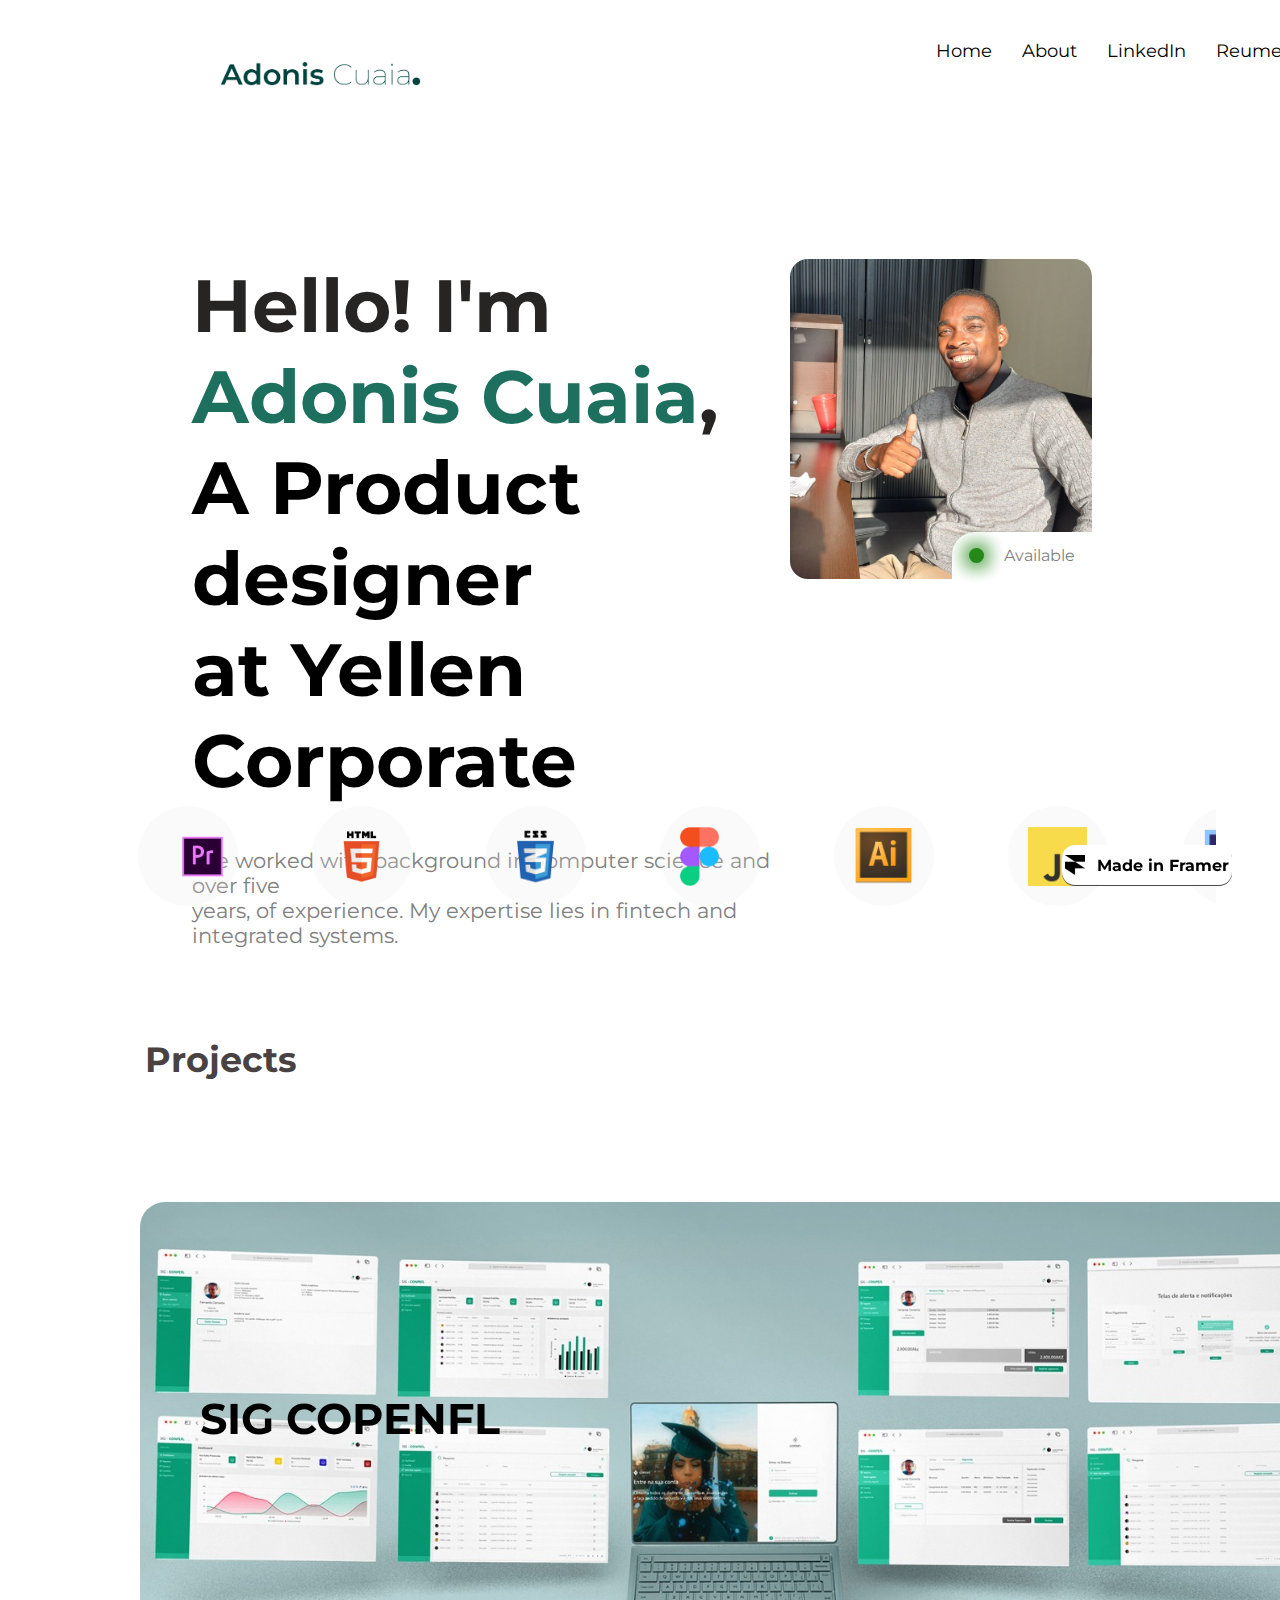
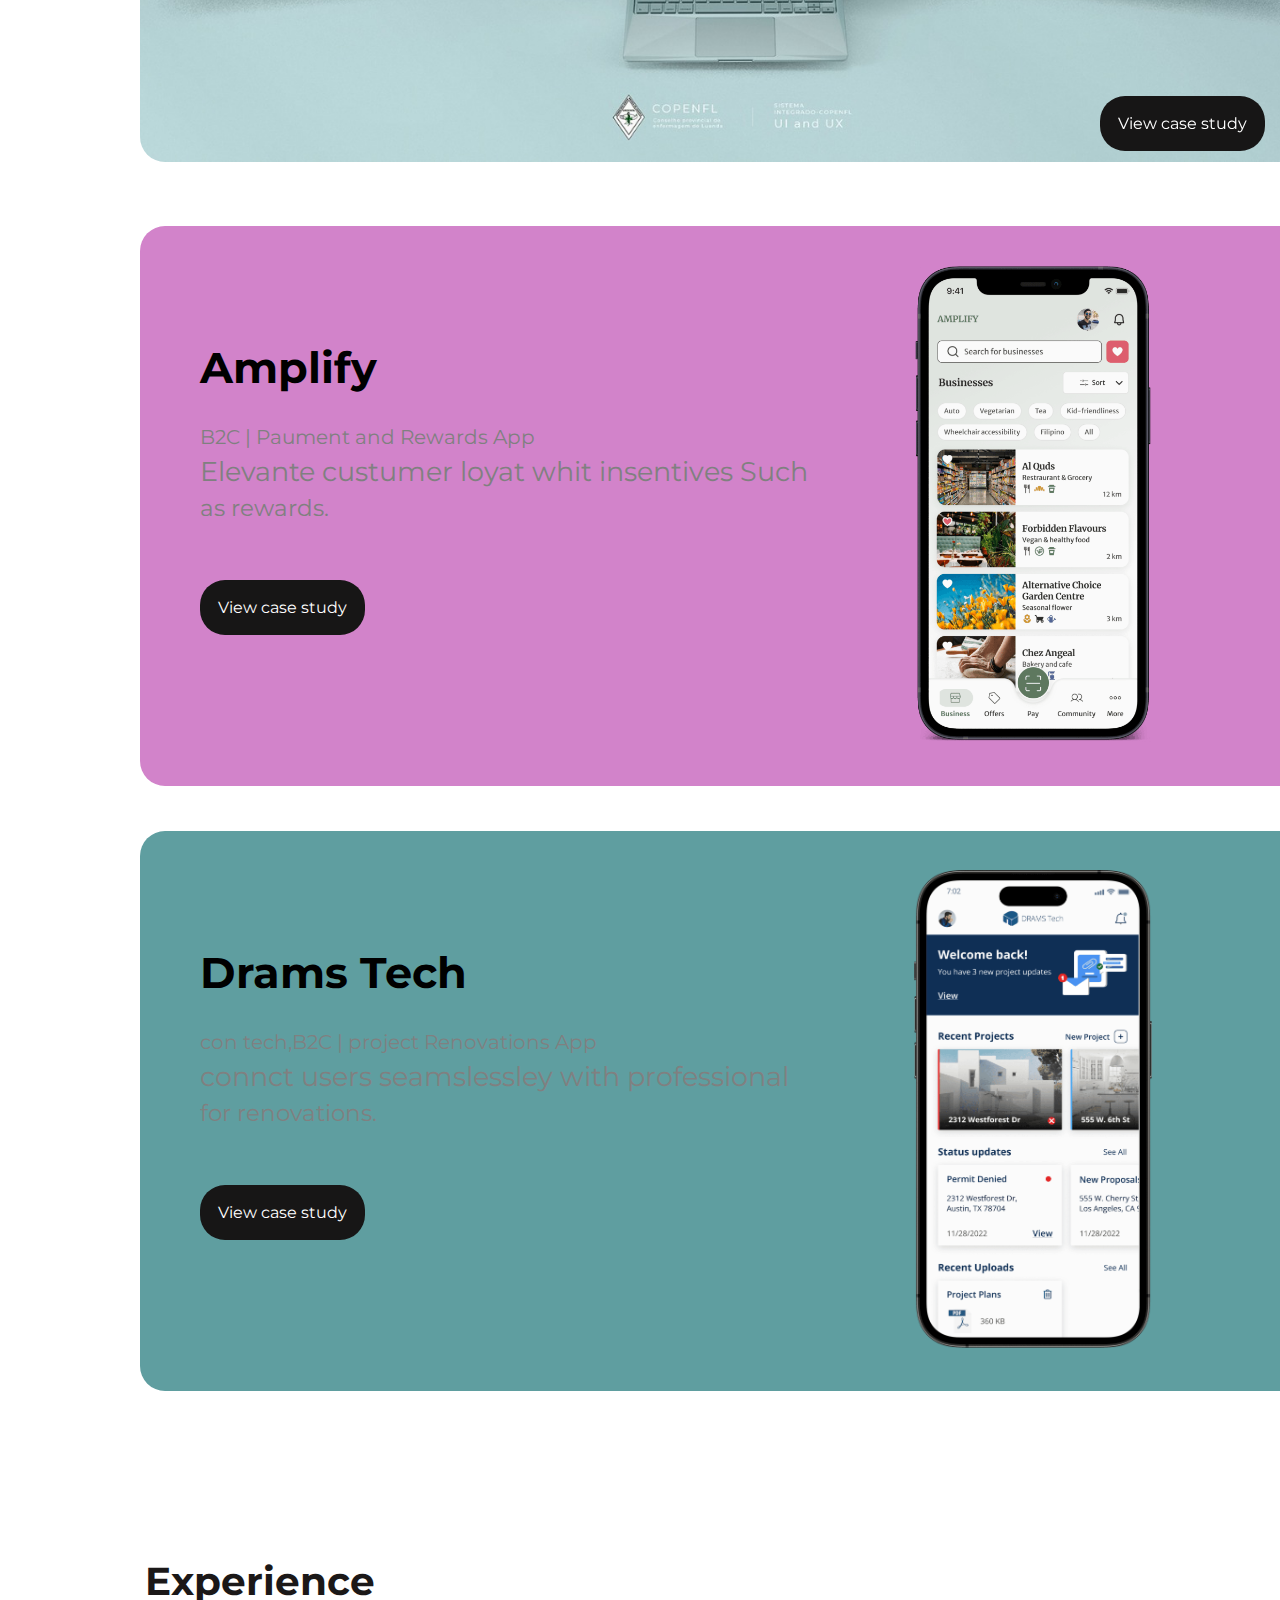
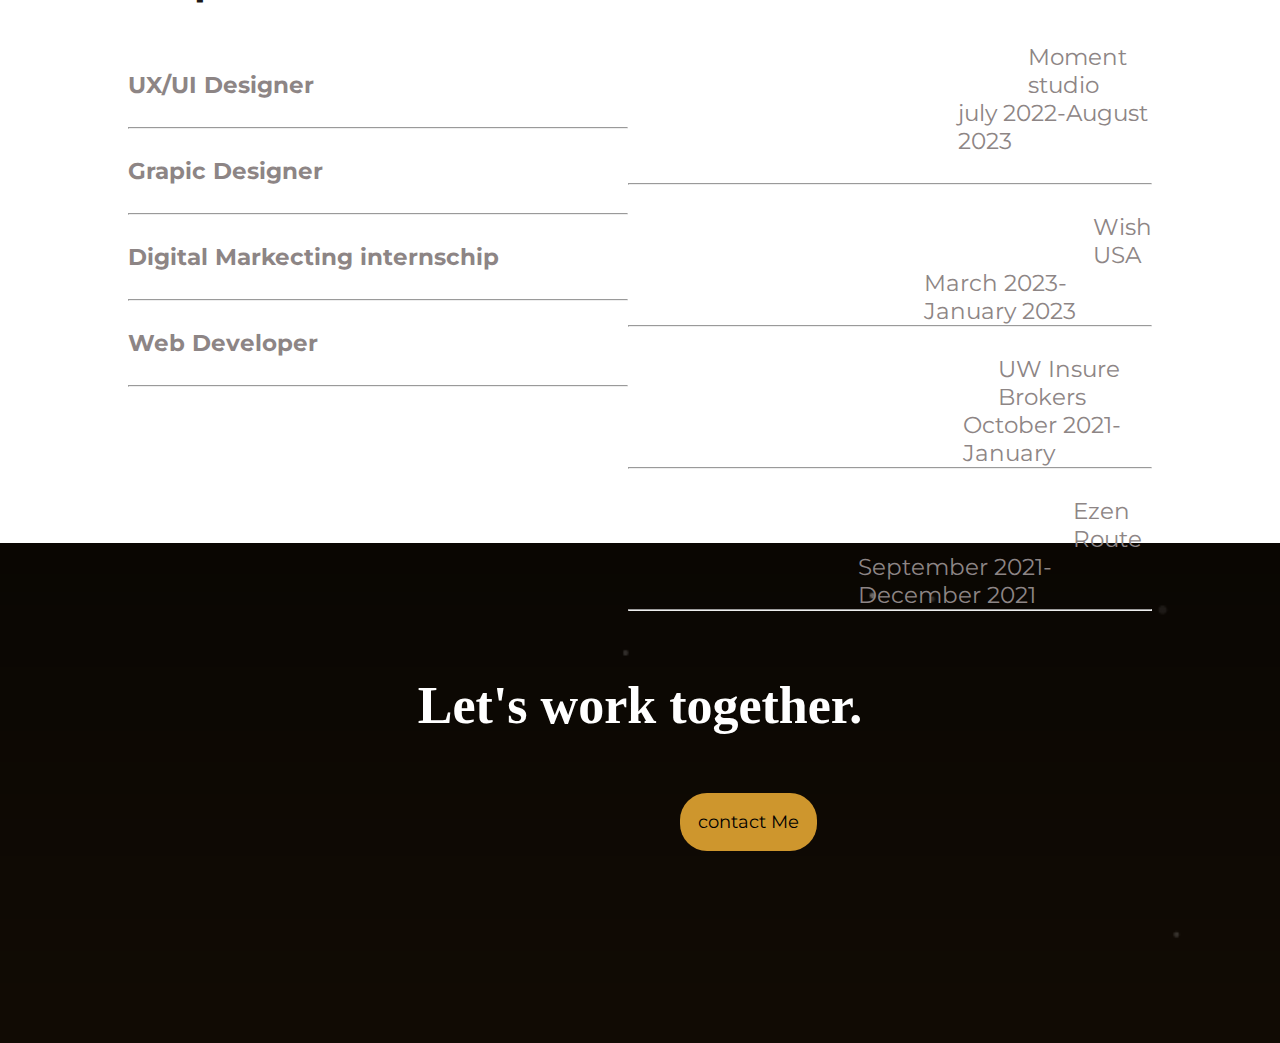
<file: PROJECT-GRANDE/IFREME-PROJECT/INDEX.HTML>
<!DOCTYPE html>
<html lang="pt-pt">
<head>
    <meta charset="UTF-8">
    <meta name="viewport" content="width=device-width, initial-scale=1.0">
    <title>IFREME</title>
    <link rel="preconnect" href="https://fonts.googleapis.com">
    <link rel="preconnect" href="https://fonts.gstatic.com" crossorigin>
    <link href="https://fonts.googleapis.com/css2?family=Montserrat:ital,wght@0,100..900;1,100..900&display=swap" rel="stylesheet">
    <link rel="stylesheet" href="INDEX.CSS">
    <style>
 

      
      </style>
</head>

   <header  class="branco">

 
<nav class="nav-bar">
    <div class="dela">
      <li class="nav-item"><a style="color:  black;" href="INDEX.HTML" class="nav-link" id="l1">Home</a></li>
      <li class="nav-item"><a style="color:  black;" href="2index.html" class="nav-link" id="l2">About</a></li>
      <li class="nav-item"><a style="color:  black;" href="https://www.linkedin.com/in/adonis-cuia-ba568b187?utm_campaign=share_via&utm_content=profile&utm_medium=adroid_app" class="nav-link" id="l3">LinkedIn</a></li>
      <li class="nav-item"><a style="color:  black;" href="" class="nav-link" id="l1"> Reume</li>
    </div>

    <img style="margin-left: -425px;" width="200px" src="img/Adonis_LOGO.png" alt="">
    <div class="nav-list">
     
      <ul>
       
        <br>
  
      </ul>

    </div>
   

  <div class="mobile-menu-icon">
   <button onclick="menushwo()"><img class="icon" src="img/1485477024-menu_78574.png" alt="" width="45px"></button>
  </div>
</nav>
<div class="mobile-menu">
  <ul>
    <li class="nav-item"><a href="INDEX.HTML" class="nav-link">Home</a></li>
    <br>
        <li class="nav-item"><a href="2index.html" class="nav-link">About</a></li>
    <br>
    <li class="nav-item"><a href="https://www.linkedin.com/in/adonis-cuia-ba568b187?utm_source=share&utm_campaign=share_via&utm_content=profile&utm_medium=android_app" class="nav-link">LinkedIn</a></li>
    <br><br
    <li class="nav-item"><a style="margin-top: 15px;" href="https://drive.google.com/file/d/1lx41whS3riUMGNbQXh0S2pP6KNbq6kub/view?usp=drivesdk" id="resum" class="nav-link">Adonis <span>Cuaia</span>Cuaia</a></li>
  </ul>
  
</div>

 <br><br>
<section  class="fica" style="display: flex;height: 320px;margin-top:  100px;border-radius: 5px;margin-left: 28px;">

 
  </div>












<div style=" height: 350px;; flex: 40%;margin-left: 13%;border: 1px solid transparent;background-color:transparent;margin-bottom: 200px;width: 200px;font-size: 37px;font-family: 'Courier New', Courier, monospace;" >

    <h1 style="color: rgb(39, 36, 36);font-weight: bold;">Hello! I'm <span style="color: #1d705d;">Adonis Cuaia</span>,</h1>

  <h1 style="color: black;font-weight: bold;">A Product designer</h1>
  <h1 style="color: black;font-weight: bold;">at Yellen Corporate</h1>
  <br>
  <span style="font-size: 30px;">
  <p style="color: gray;font-size: 21px;">I'Ve worked with background in computer science and over five <BR>years, of experience. 
    My expertise lies in fintech and integrated systems.</p>
</span>

</div>


<div id="bue" style="margin-right:15%;border: 1px soli transparent;background-color: transparent;height:320px ;width:302px;border-radius: 18px;">

<div style="background-color: #fff;height: 47px;width: 140px;float: right;margin-top: 273px;border-top-left-radius: 23px;display: flex;text-align: center;align-items: center;justify-content: center;border-bottom-right-radius: 14px;">

  <div class="cursor">
  </div>
 
<div>
  <p style="margin-left: 20px;color:gray;">Available</p>
</div>
</div>
<canvas></canvas>
</section>
</header>
<br>
<br>
<br>
<br>
<br>
<br><br><br><br>

<div class="slider">

<div class="slider-track">










  <div class="slide">
  <img src="../IFREME-PROJECT/img/F7l4niEjS5sNS5KPmiwjw55474.jpg" alt="">
</div> 

<div class="slide">
  <img src="../IFREME-PROJECT/img/iwdovAdEgdc5U5NK2Z868BFSI(1).png" alt="">
</div>

<div class="slide">
  <img src="../IFREME-PROJECT/img/OPVeZ6QMHnRUxre4jTeIozRbk5U.jpg" alt="">
</div>

<div class="slide">
  <img src="../IFREME-PROJECT/img/Pxfjp142gBOSoN5QAIirhUygA.jpg" alt="">
</div>

<div class="slide">
  <img src="../IFREME-PROJECT/img/sDtNIy3MnXu63ZaN6yJEttLzo.png" alt="">
</div>

<div class="slide">
  <img src="../IFREME-PROJECT/img/Z002hHUxG2CZAPUrBorNuQvLs.jpg" alt="">
</div>
<div class="slide">
  <img src="../IFREME-PROJECT/img/Photoshop_23540.png" alt="">
</div>

<div class="slide">
  <img src="../IFREME-PROJECT/img/TPaNAECLGszNKIgydxoQyi8w8nw.jpg" alt="">
</div>

<div class="slide">
  <img src="../IFREME-PROJECT/img/F7l4niEjS5sNS5KPmiwjw55474.jpg" alt="">
</div>










<div class="slide">
       <img src="../IFREME-PROJECT/img/F7l4niEjS5sNS5KPmiwjw55474.jpg" alt="">
     </div> 
     
     <div class="slide">
       <img src="../IFREME-PROJECT/img/iwdovAdEgdc5U5NK2Z868BFSI(1).png" alt="">
     </div>
     
     <div class="slide">
       <img src="../IFREME-PROJECT/img/OPVeZ6QMHnRUxre4jTeIozRbk5U.jpg" alt="">
     </div>
     
     <div class="slide">
       <img src="../IFREME-PROJECT/img/Pxfjp142gBOSoN5QAIirhUygA.jpg" alt="">
     </div>
     
     <div class="slide">
       <img src="../IFREME-PROJECT/img/sDtNIy3MnXu63ZaN6yJEttLzo.png" alt="">
     </div>
     
     <div class="slide">
       <img src="../IFREME-PROJECT/img/Z002hHUxG2CZAPUrBorNuQvLs.jpg" alt="">
     </div>
     <div class="slide">
       <img src="../IFREME-PROJECT/img/Photoshop_23540.png" alt="">
     </div>
 
     <div class="slide">
       <img src="../IFREME-PROJECT/img/TPaNAECLGszNKIgydxoQyi8w8nw.jpg" alt="">
     </div>
 
     <div class="slide">
       <img src="../IFREME-PROJECT/img/F7l4niEjS5sNS5KPmiwjw55474.jpg" alt="">
     </div>









</div>

</div>

 

    

<br><br><br>
<h2 style="font-weight: bold;font-size: 35px;margin-left: 145px;color: rgb(73, 66, 66);">Projects</h2><br>


<div style="background-color: white;height: 2000px;flex-direction: column;">
<br><br><br>
<div id="card1" style="background-color: rgba(5, 180, 203, 0.589);height: 1000px;margin-top: 45px;display: noe;height: 560px;margin-top: 45px;margin-left: 140px;width: 1200px;border-radius: 25px;display: flex;position: sticky;top: 0;">
  <div style="background-color:transparent;margin-left: 5%;flex: 50%;">
    <div style="margin-top: 15px;">

   <h1 style="color: black;font-size: 43px;margin-top: 190px;"> SIG COPENFL</h1><br>
   <div style="background-color: transparent;margin-top: 250px;">
    <a style="text-decoration: none;padding: 18px;background-color: rgb(23, 22, 22);border-radius: 25px;color: #fff;margin-left: 900px;" href="#">View case study</a>
   </div>
   

   </div>
   </div>
    
</div>
<br>
  <div style="background-color: rgb(210, 131, 202);height: 1000px;margin-top: 45px;display: noe;height: 560px;margin-top: 45px;margin-left: 140px;width: 1200px;border-radius: 25px;display: flex;position: sticky;top: 0;">
    <div style="background-color:transparent;margin-left: 5%;flex: 50%;">
      <div style="margin-top: 115px;">
     <h1 style="color: black;font-size: 43px;">Amplify</h1><br>
     <p style="color: gray;font-size: 20px;margin-top: 12px;">B2C | Paument and Rewards App</p>
     <p style="margin-top: 6px;font-size: 27px;color: gray;">Elevante custumer loyat whit insentives Such</p>
     <p style="color: gray;font-size: 23px;margin-top: 6px;">as rewards.</p>
     <br><br><br><br>
     <a style="text-decoration: none;padding: 18px;background-color: rgb(23, 22, 22);border-radius: 25px;color: #fff;" href="#">View case study</a>
     </div>
     </div>
       <div id="tee" style="background-color: transparent;flex: 32%;margin-right: 7%;margin-left: 25px;border-radius: 38px;height: 745px;margin-top: 12px;">
     <img style="height: 478px;width: 238px;margin-left: 65px;margin-top: 27px;" src="img/BuIF7MU8i25Mgk7yDd3kZscfug.png" alt="">
    
  </div>
  </div>
<div class="ola" style="background-color: rgb(95, 158, 160);height: 560px;margin-top: 45px;margin-left: 140px;width: 1200px;border-radius: 25px;display: flex;position: sticky;top: 0;">


  <div style="background-color:transparent;margin-left: 5%;flex: 50%;">
 <div style="margin-top: 115px;">
<h1 style="color: black;font-size: 43px;">Drams Tech</h1><br>
<p style="color: gray;font-size: 20px;margin-top: 12px;">con tech,B2C | project Renovations App</p>
<p style="margin-top: 6px;font-size: 27px;color: gray;">connct users seamslessley with professional </p>
<p style="color: gray;font-size: 23px;margin-top: 6px;">for renovations.</p>
<br><br><br><br>
<a style="text-decoration: none;padding: 18px;background-color: rgb(23, 22, 22);border-radius: 25px;color: #fff;" href="#">View case study</a>
</div>
</div>
  <div id="tee" style="background-color: transparent;flex: 32%;margin-right: 7%;margin-left: 25px;border-radius: 38px;height: 745px;margin-top: 12px;">
<img style="height: 478px;width: 238px;margin-left: 65px;margin-top: 27px;" src="img/kZi3vteZ4ydtab2mFCKaQzA2Gco.png" alt="">
  </div>

</div>



</div>


</div>

<br><br><br>
<h2 style="font-weight: bold;font-size: 30px;margin-left: 145px;font-weight: bold;font-size: 39px;color: rgb(27, 24, 24);">Experience</h2><br><br>
<div style="background-color: transparent;height: 500px;display: flex;">

  <div style="background-color:tra;flex: 40%;margin-left: 10%;">
<span style="color: rgb(141, 133, 133);margin-left: 75px;font-size: 23px;font-weight: bold;">
<p>UX/UI Designer</p>
<br>
<hr>
<br>
<p>Grapic Designer</p>
<br>
<hr>
<br>
<p>Digital Markecting internschip</p>
<br>
<hr>
<br>
<p>Web Developer</p>
<br>
<hr> 

</span>
</div>

<div style="background-color: transparent;flex: 40%;margin-right: 10%;">

  <span style="color: rgb(141, 133, 133);font-size: 23px;">
   <p style="margin-left: 400px;">Moment studio</p>
   <p style="margin-left: 330px;">july 2022-August 2023</p>
    <br>
    <hr>
    <br>
    <p  style="margin-left: 465px;">Wish USA</p>
    <p  style="margin-left: 296px;">March 2023-January 2023</p>
    <hr>
    <br>
    <p  style="margin-left: 370px;">UW Insure Brokers</p>
    <p  style="margin-left: 335px;">October 2021-January</p>
    <hr >
    <br>
    <p  style="margin-left: 445px;">Ezen Route</p>
    <p  style="margin-left: 230px;">September 2021-December 2021</p>

    <hr>
    
    </span>


</div>


</div>
<footer id="fundo" style="height: 500px;background-color: transparent;">


    <br><br><br><br><br><br><br>
    <h1 style="text-align: center;color: #fff;display: block;font-size:52px;font-family:Georgia, 'Times New Roman', Times, serif">Let's work together.</h1> 
    <br><br><br><br>
  <a  href="#" class="conta">contact  Me</a>


<div id="mbambe" style="background-color: #fff;height: 40px;width: 170px;float: right;margin-right: 33px;border-radius: 13px;margin-top: 12px;align-items: center;justify-content: center;display: flex; box-shadow:   0 1px rgb(78, 73, 73);">


  <img src="../IFREME-PROJECT/img/TPaNAECLGszNKIgydxoQyi8w8nw.jpg" alt="" height="20px" width="20px">

  <a href="#" style="color: rgb(0, 0, 0);text-align: center;font-weight: bold;margin-left: 12px;text-decoration:none;">Made in Framer</a>

</div>


</footer>

<script src="INDEX.JS"></script>
</body>
</html>
</file>
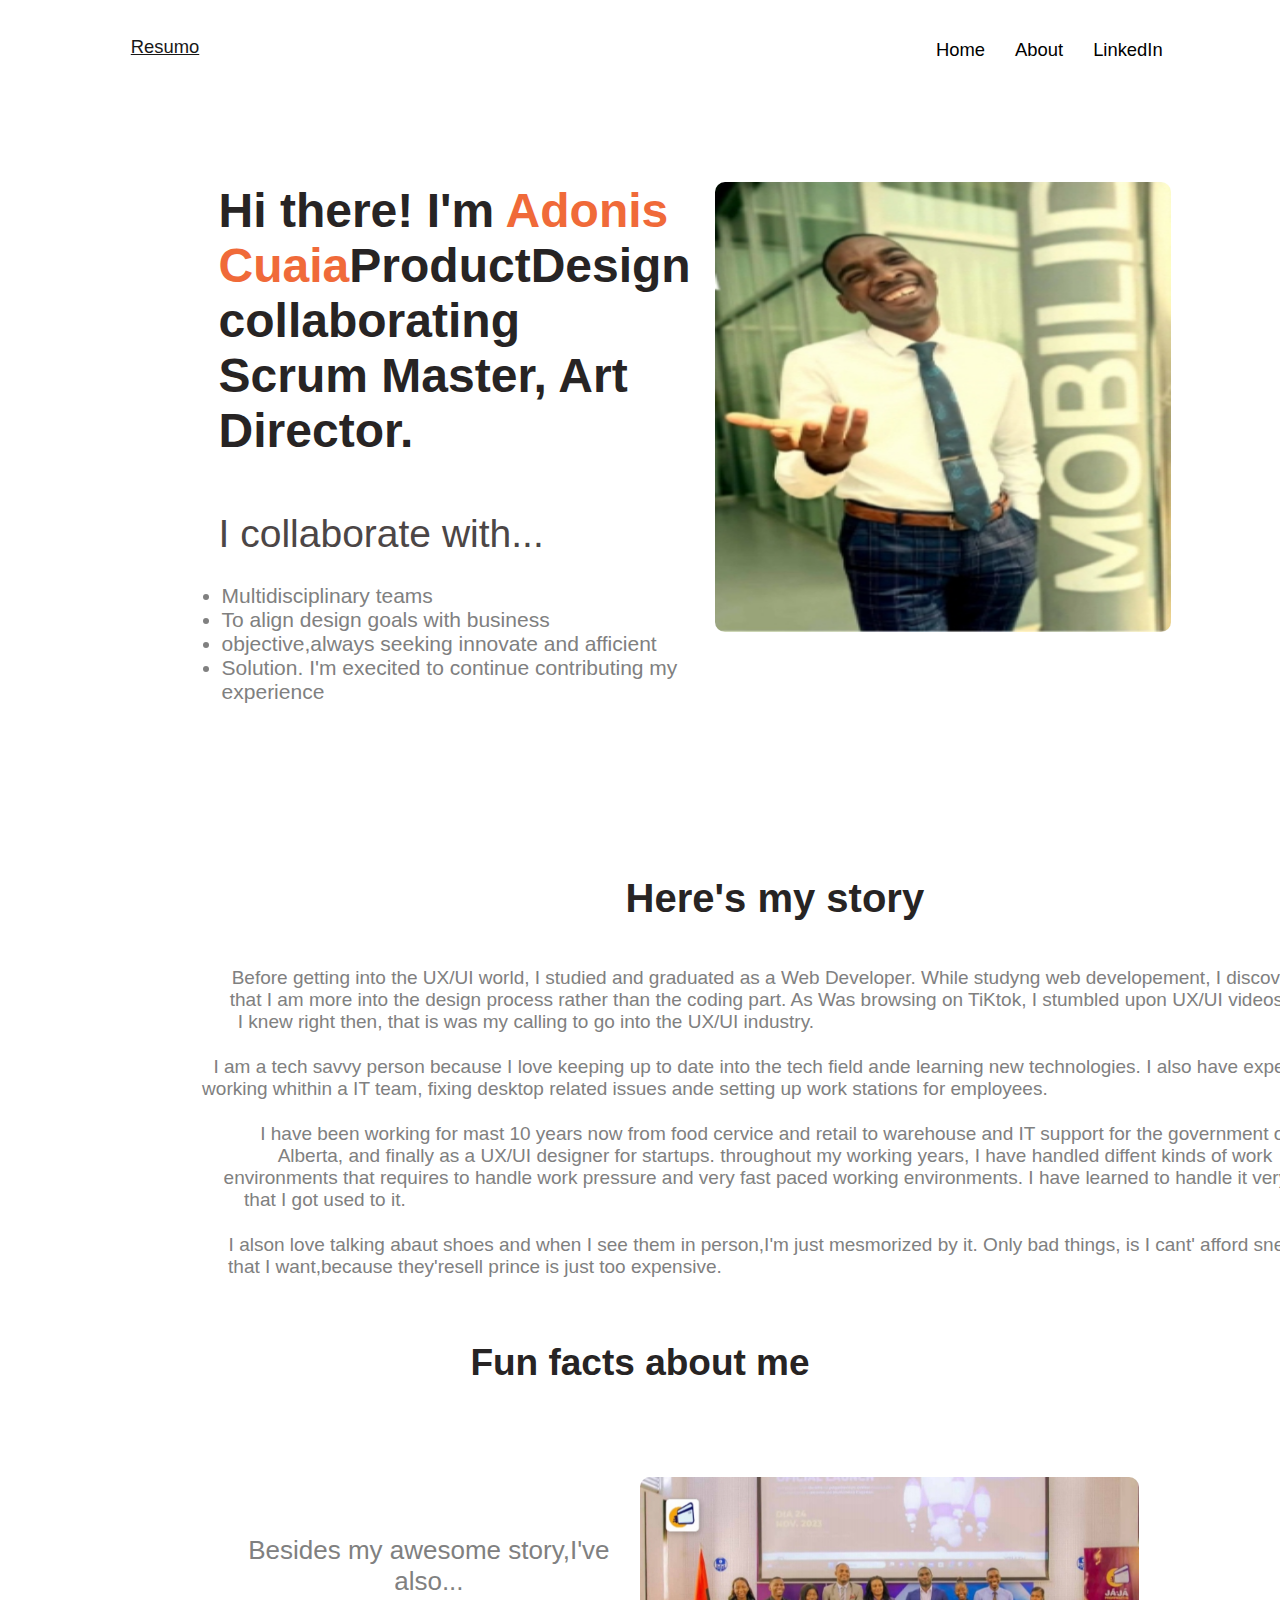
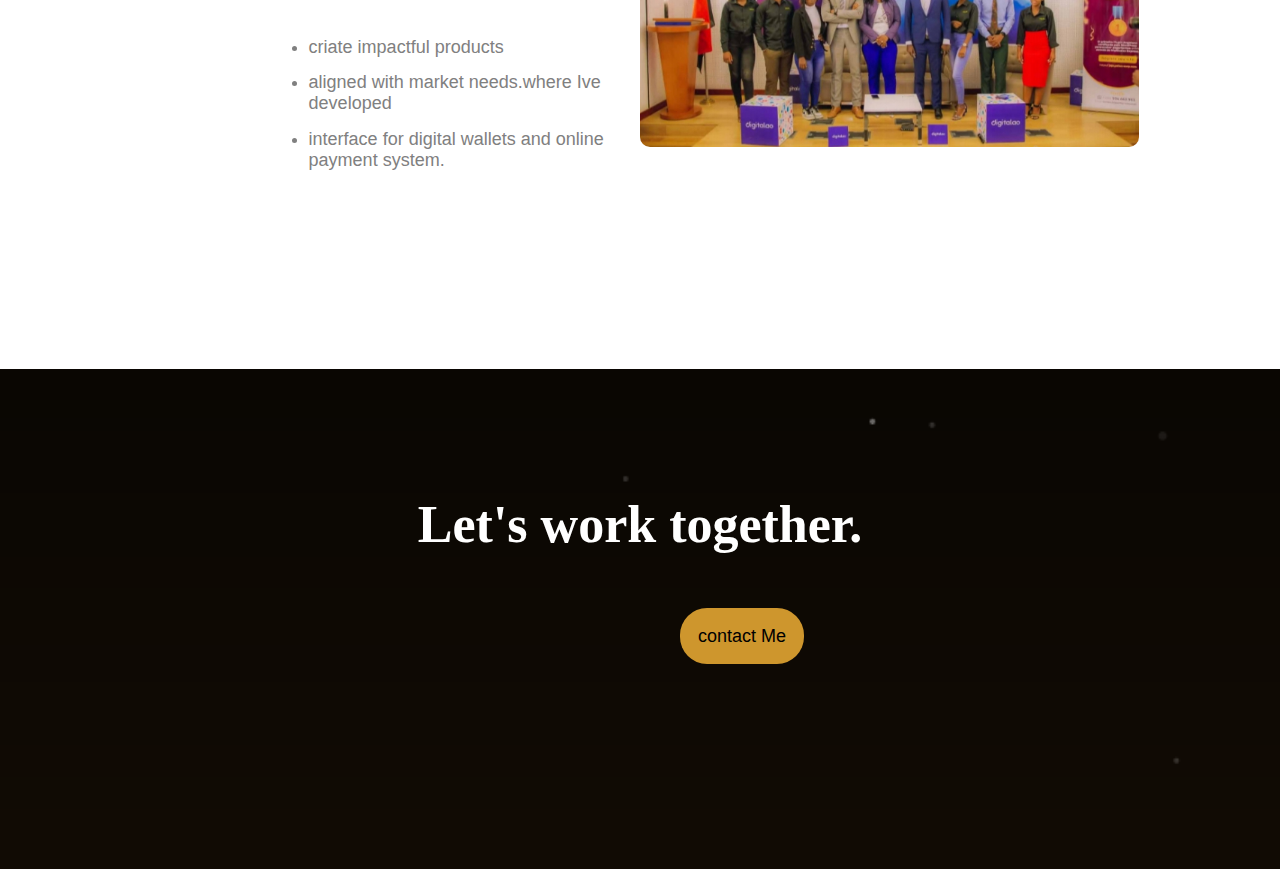
<file: PROJECT-GRANDE/IFREME-PROJECT/2index.html>
<!DOCTYPE html>
<html lang="pt-pt">
<head>
    <meta charset="UTF-8">
    <meta name="viewport" content="width=device-width, initial-scale=1.0">
    <title>IFREME</title>
    <link rel="stylesheet" href="INDEX.CSS">
</head>
<body>
   

  <header>

   
    <nav class="nav-bar">
        <div class="dela">
          <li class="nav-item"><a style="color:  black;" href="INDEX.HTML" class="nav-link" id="l1">Home</a></li>
          <li class="nav-item"><a style="color:  black;" href="2index.html" class="nav-link" id="l2">About</a></li>
          <li class="nav-item"><a style="color:  black;" href="https://www.linkedin.com/in/adonis-cuia-ba568b187?utm_campaign=share_via&utm_content=profile&utm_medium=adroid_app" class="nav-link" id="l3">LinkedIn</a></li>
        </div>
        
        <div class="nav-list">
          <ul>
           
            <br>
            <li class="nav-item"><a href="https://drive.google.com/file/d/1bxiSlpBtwQa_FBnb381HvQm4py29h9f/view?usp=drivesdk" class="nav-link" id="resume" >Resumo</a></li>
          </ul>
    
        </div>
       
    
      <div class="mobile-menu-icon">
       <button onclick="menushwo()"><img class="icon" src="img/1485477024-menu_78574.png" alt="" width="45px"></button>
      </div>
    </nav>
    <div class="mobile-menu">
      <ul>
        <li class="nav-item"><a style="color: black;font-family: mo;" href="INDEX.HTML" class="nav-link">Home</a></li>
        <br>
            <li class="nav-item"><a style="color: black;" href="2index.html" class="nav-link">About</a></li>
        <br>
        <li class="nav-item"><a style="color: black;" href="https://www.linkedin.com/in/adonis-cuia-ba568b187?utm_source=share&utm_campaign=share_via&utm_content=profile&utm_medium=android_app"">LinkedIn</a></li>
        <br><br
        <li id="bola" class="nav-item"><a style="color: black;" href="https://drive.google.com/file/d/1lx41whS3riUMGNbQXh0S2pP6KNbq6kub/view?usp=drivesdk" class="nav-link">Resumo</a></li>
      </ul>
      
    </div>
    
       </header>

    <section style="display: flex;background-color: transparent;height: 500px;margin-top: 100px;">

  
<div style="flex: 40%;border: 1px solid transparent;margin-left: 17%;margin-right: 23px;">

  <h1 style="color: rgb(39, 36, 36); font-size: 48px;">Hi there! I'm <span style="color:  rgb(240, 106, 57);">Adonis</span></h1>
 
  <h1 style="color: rgb(39, 36, 36);font-size: 48px;"><span style="color: rgb(240, 106, 57);">Cuaia</span>ProductDesign</h1>

  <h1 style="color: rgb(39, 36, 36);font-size: 48px;">collaborating</h1>
  
  <h1 style="color: #272424;font-size: 48px;">Scrum Master, Art Director.</h1>
<br>
<br>
<br>

<p style="font-size: 39px; color: #4c4646;">I collaborate with...</p>
<br>

<ul style="padding: 10px 3px;font-size: 23px;">

<li style="color: gray;font-size: 21px;">Multidisciplinary teams </li>
 
<li style="color: gray;font-size:21px;">To align design goals with business</li>

<li style="color: gray;font-size:21px;">objective,always seeking innovate and afficient</li>

<li style="color: gray;font-size:21px;">Solution. I'm execited to continue contributing my experience </li>

</ul>


</div>

<div style="flex: 40%;border: 1px ;margin-right: 10%;text-align: center;">

  <img  style="border-radius: 10px; font-size: 13px;margin-right: 120px;margin-bottom:95px;"src="img/adones1.png" alt="" srcset="" width="456px" height="450px">
 </div>


</section>
<footer style="background-color: tr;height: 500px;flex: 60%;border: 1px solid transparent;text-align:center;margin-left: 60px;margin-top: 100px;width: 1300px;font-size: 20px;display: flex;margin-bottom: 60px;">
     
     <div style="flex: 40%;border: 1px solid transparent;margin-left: 10%;">
      <br><br><br>
  <h1 style="color:  #272424; font-size: 40px;margin-left: px;margin-top: 23px;">Here's my story</h1><br><br> <span style="font-size: 19px;color: gray;">
  <p>Before getting into the UX/UI world, I studied and graduated as a Web Developer. While studyng web developement, I discovered </p>
  <p>that I am more into the design process rather than the coding part. As Was browsing on TiKtok, I stumbled upon UX/UI videos and</p>
  <p style="margin-right: 498px;">I knew right then, that is was my calling to go into the UX/UI industry.</p>
 <br>

  <p>I am a tech savvy person because I love keeping up to date into the tech field ande learning new technologies. I also have experience</p>
  <p style="margin-right: 300px;">working whithin a IT team, fixing desktop related issues ande setting up work stations for employees.</p>

<br>
  <p>I have been working for mast 10 years now from food cervice and retail to warehouse and IT support for the government of</p>
  <p>Alberta, and finally as a UX/UI designer for startups. throughout my working years, I have handled diffent kinds of work</p>
  <p>environments that requires to handle work pressure and very fast paced working environments. I have learned to handle it very well </p>
  <p style="margin-right: 900px;">that I got used to it.</p><br>

  <p>I alson love talking abaut shoes and when I see them in person,I'm just mesmorized by it. Only bad things, is I cant' afford sneaker  </p>
  <p style="margin-right: 600px;">that I want,because they'resell prince is just too expensive.</p>
</span>
</div> 


</footer>

<h1 style="text-align: center;color: #272424;font-size: 37px;">Fun facts about me</h1>
<br>
<header style="display: flex;background-color: tr;height: 360px;margin-top: 45px;">
  
<div style="flex: 40%;border: 1px solid transparent;margin-left: 17%;background-color:transparent;height: 270px;margin-top: 30px;">

   
     <p style="text-align: center;margin-top: 57px;font-size: 26px;color: gray;">Besides my awesome story,I've also...</p>
    <ul style="font-size: 18px;margin-top: 40px;margin-left: 90px;color: gray;">
      <li style="margin-top: 10px;" >criate impactful products</li>
      
      <li style="margin-top: 14px;">aligned with market needs.where Ive developed</li>

      <li style="margin-top: 15px;" >interface for digital wallets and online payment system.</li>
    </ul>
   
</div>
      
<div class="coloca" style="flex: 40%;margin-right: 17%;width: 170px;height: 270px;margin-top:30px ;">
    
  <img src="img/adones2.png" alt="" style="border-radius: 10px;height: 270px;">

</div>

</header>
<br>
<br>
<br>
<br>
<br>
<br>
<br>
<br>
<br>
<div id="fundo">

  <br><br><br><br><br><br><br>
  <h1 style="text-align: center;color: #fff;display: block;font-size:52px;font-family:Georgia, 'Times New Roman', Times, serif">Let's work together.</h1> 
  <br><br><br><br>
<a  href="#" class="conta">contact  Me</a>


</div>

<script src="2index.js"></script>
</body>
</html>
</file>
<file: PROJECT-GRANDE/IFREME-PROJECT/INDEX.CSS>
*{
    margin: 0;
    padding: 0;
    box-sizing: border-box;
    font-family: "Montserrat", sans-serif;
}


body{
    background-color: white;

}

.nav-bar {
   margin-left: 550px;
   padding: 1.5rem 6rem;
   justify-content: space-between;
  font-optical-sizing: auto;
}

.logo{
    display: flex;
    align-items: center;

}
h1{
    color: #fff;
}

.nav-list ul {
    display: flex;
    justify-content: center;
    list-style: none;
}
.nav-item{
    margin: 0 15px;
}

.nav-link{
    text-decoration: none;
    font-size: 1.15rem;
    color:#fff;
    font-weight: 400;
}
.nav-link:hover{
   color: #1d705d;
}

.login-button button{
    border: none;
    background-color:#0187a7 ;
    padding: 10px 15px;
    border-radius: 5px;

}
.nav-list {
    margin-top: -25px;
}

.login-button a {
    text-decoration: none;
    color:#fff;
    font-weight: 500;
    font-size: 1.1rem;
}
.mobile-menu-icon{
    display: none;
} 
.mobile-menu {
    display: none;
}



@media screen and (max-width:730px){
    .nav-bar{
       padding: 1.5rem 4rem;
    }   
   
   .nav-item{
       display:none ;
   }
   .login-button {
       display: none;
   }
   .mobile-menu-icon{
       display: block;
   }
   .mobile-menu-icon button {
       background-color: transparent;
       border: none;
       cursor: pointer;
   }
   .mobile-menu ul a{
       display: flex;
       flex-direction: column;
       text-align: center;
       padding: 1px 2px ;
      color: black;
      margin-right: 240px;
   }
   .mobile-menu .nav-item{
       display: block;
       padding: top 2.2rem;
       
      
   }
   .mobile-menu .login-button{
       display: block;
       padding: 2rem 2rem;  
   }
   .mobile-menu .login-button button{
       width: 100%;
   }
   .open
   {
      display: block;
   }



   
   }





.text{
    
    text-align: left;
    justify-content: left;
    margin-top: 105px;
    flex: 3px solid red;
    width: 703px;
    height: 300px;
    margin-left: 160px;
   font-size: 25px;
}
.para{
    color: #464646;
    margin-top: 45px;
    justify-content: left;
    text-align: left;
}
.img{
    text-align: right;
    font-size: 13px;
    border-radius: 15px;
}
.pro{
    text-align: left;
    justify-content: left;
    margin-right: 13px;
    color: black;
    
}

#vou{
float: right;
margin-right: 340px;
margin-top: 105px;
    
}

.dela{
    display: flex;
    text-decoration: none;
    font-size: 13px;
    color:  rgb(20, 19, 19);
    list-style: none;
    margin-left: 275px;
    margin-top: 15px;


}


#resume{
    color: rgb(24, 23, 23);
  margin-right: 1500px;
   text-decoration-line: underline;
}



.las{
    text-align: center;
    margin-left:158px;
    margin-right:100px;
    font-size: 21px;
    color: #5e5b5b;
   display: inline-block;
   margin-left: 85px;
   margin-bottom: 195px;
}
.ul{
    margin-left: 95px;
    margin-bottom: 45px;
}
#ult{
margin-right: 95px;
margin-left: 780px;

}
#move{
    float: top;
}
#fundo{
    background-image: url("img/Opera Instantâneo_2024-04-10_000848_johntrampe.framer.website (2) - Cópia.png");
    background-size: cover;
    background-repeat: no-repeat;
    height: 500px;
    background-color: gray;
}
.conta{
    text-decoration: none;
    background-color: rgba(235, 171, 52, 0.871);
    border-radius: 27px;
    color: black;
    padding: 18px;
    text-align: center;
    margin-left: 680px;
    margin-top: 260px;
    width: 700px;
    font-size: 18px;
    height: 300px;
}
.os{
    background-image: url("../IFREME-PROJECT/img/MJfrF7QESvkAjN6juPPp5m7Vpug.png");
    background-size: cover;
    background-repeat: no-repeat;
}
.as{
    background-image: url("../IFREME-PROJECT/img/img/Opera Instantâneo_2024-04-01_010700_johntrampe.framer.website.png");
    background-size: cover;
    background-repeat: no-repeat;
}



.slider img{
    height: 59px;
   margin-right: 10px;
  margin-left: 10px;
  text-align: center;
  align-items: center;
  justify-content: center;
 
}

.slider{
    overflow: hidden;
    width: 90%;
    position:relative;
    margin:auto;
    height:250px;
    display:grid;
   place-items:center;

}

.slide{
    height:100px;
    width:100px;
    display:flex;
    align-items:center;
    padding:10px;
    border-radius: 50%;
    background-color: rgba(234, 234, 234, 0.222);
    margin-left: 74px;
    overflow: hidden;
}
slide img{
    background-color: gray;
    border-radius: 50%;
    height: 100px;
    width: 100px;
}

.slider-track{
    display:flex;
    animation: scroll 40s linear infinite;
}

.slider::before,
.slider::after{
    content:"";
    height:100%;
    position:absolute;
    width:15%;
    z-index:2;
}
.slider::before{
    left: 0;
    top: 0;
}
.slider::after{ 
    right: 0;
    top: 0 ;
    transform: rotateZ(100deg);
}

@keyframes  scroll{
    0%{
        transform: translateX(0);
    }
    100%{
        transform: translateX(calc(-250px * 9));
    }
}

#bue{
    background-image: url("../IFREME-PROJECT/img/adones.jpg");
    background-size: cover;
    background-repeat: no-repeat;
  background-position: center;
 
}
#mbambe{
    position: fixed;
    right: 15px;
    bottom: 15px;
}
.branco{
  background: radial-gradien(  rgba(83, 193, 248, 0.275),rgba(106, 27, 27, 0.1), rgba(193, 8, 147, 0.193),rgba(96, 198, 224, 0.286));
background-size: 400% 400%;
width: 100%;
height: 560px;
  animation: animate 15s linear infinite;
  background-color: white;
}
@keyframes animate{
     0%{
        background-position: 0 95%;
     }   
    50%{
        background-position:  100% 20%;
    }
    100%{
        background-position: 0  95%;
    }
}

#tele{
    background-image: url("../IFREME-PROJECT/img/BuIF7MU8i25Mgk7yDd3kZscfug.png");
    background-size: cover;
    background-repeat: no-repeat;
  background-position: center;
  width: 69px;
  height: 69px;
}









#logo_adonis{
    background-image: url("../IFREME-PROJECT/img/Adonis_LOGO.png");
    background-size: cover;
    background-repeat: no-repeat;
  background-position: center;
}









.container{
    position: relative;
}

.main-section{
    height: 200px;
    background-color: lightgreen;
}

.hidden-section{
    display: none;
    background-attachment: lightgreen;
}



#card1{
    background-image: url("../IFREME-PROJECT/img/WhatsApp\ Image\ 2024-07-19\ at\ 14.45.19.jpeg");
    background-size: cover;
    background-repeat: no-repeat;
  background-position: center;
 
}



.container{
position: absolute;
top: 0;
z-index: 100000;
}

.ola{
    display: none;
}



.absolute{
    position:absolute;
    top: 50px !important; 
    inset: 0;
    justify-content:center;
    display: inline-flex;
    flex-direction: row;
}

.justify-center{
    justify-content: center;
}
.bg-shape1{
    width: 400px;
    height: 400px;
    border-radius: 99px;
    position: relative;
    animation: one 10s infinite;
}

.bg-shape2{
    width: 3000px;
    height: 300px;
    border-radius: 9999px;
    position: relative;
    animation: two 10s infinite;
}

@keyframes one{
    0%{ right: 0px; bottom:0px;}
    25%{right:-100px;bottom: 70px;}
    50%{bottom: 20px;right: 150px;}
    75%{bottom: 70px;right: 300px;}
    100%{left: 0px;top: 0px;}
}

@keyframes two{
    0%{ bottom: 0px; bottom:0px;}
    25%{right: 70px;left:40px;}
    50%{right: 100px;right: 50px;}
    75%{right: 70px;right: 200px;}
    100%{right: 0px;bottom: 10px;}
}

.opacity-50{
    opacity:.4;
}

.bg-bluar{
    filter: blur(50px);
}

.bg-primary{ 
    background-color:blue;
}


.bg-purple{
    background-color:blue;
}



.cursor{
    z-index: 999;
    background-color: rgb(36, 137, 25);
    border-radius: 50%;
    width:15px;
    height: 15px;
    pointer-events: none; 
    margin-left: 17  px;
    box-shadow: 0 0 20px  rgb(36, 137, 25),
                0 0 20px  rgb(36, 137, 25),
                0 0 20px  rgb(36, 137, 25);
    animation: colors 5s linear;            
  }
  
  @keyframes colors{
  
      0%{
          filter: hue-rotate(0deg);
      }
      100%{
          filter:hue-rotate(360deg);
      }
  }
</file>
